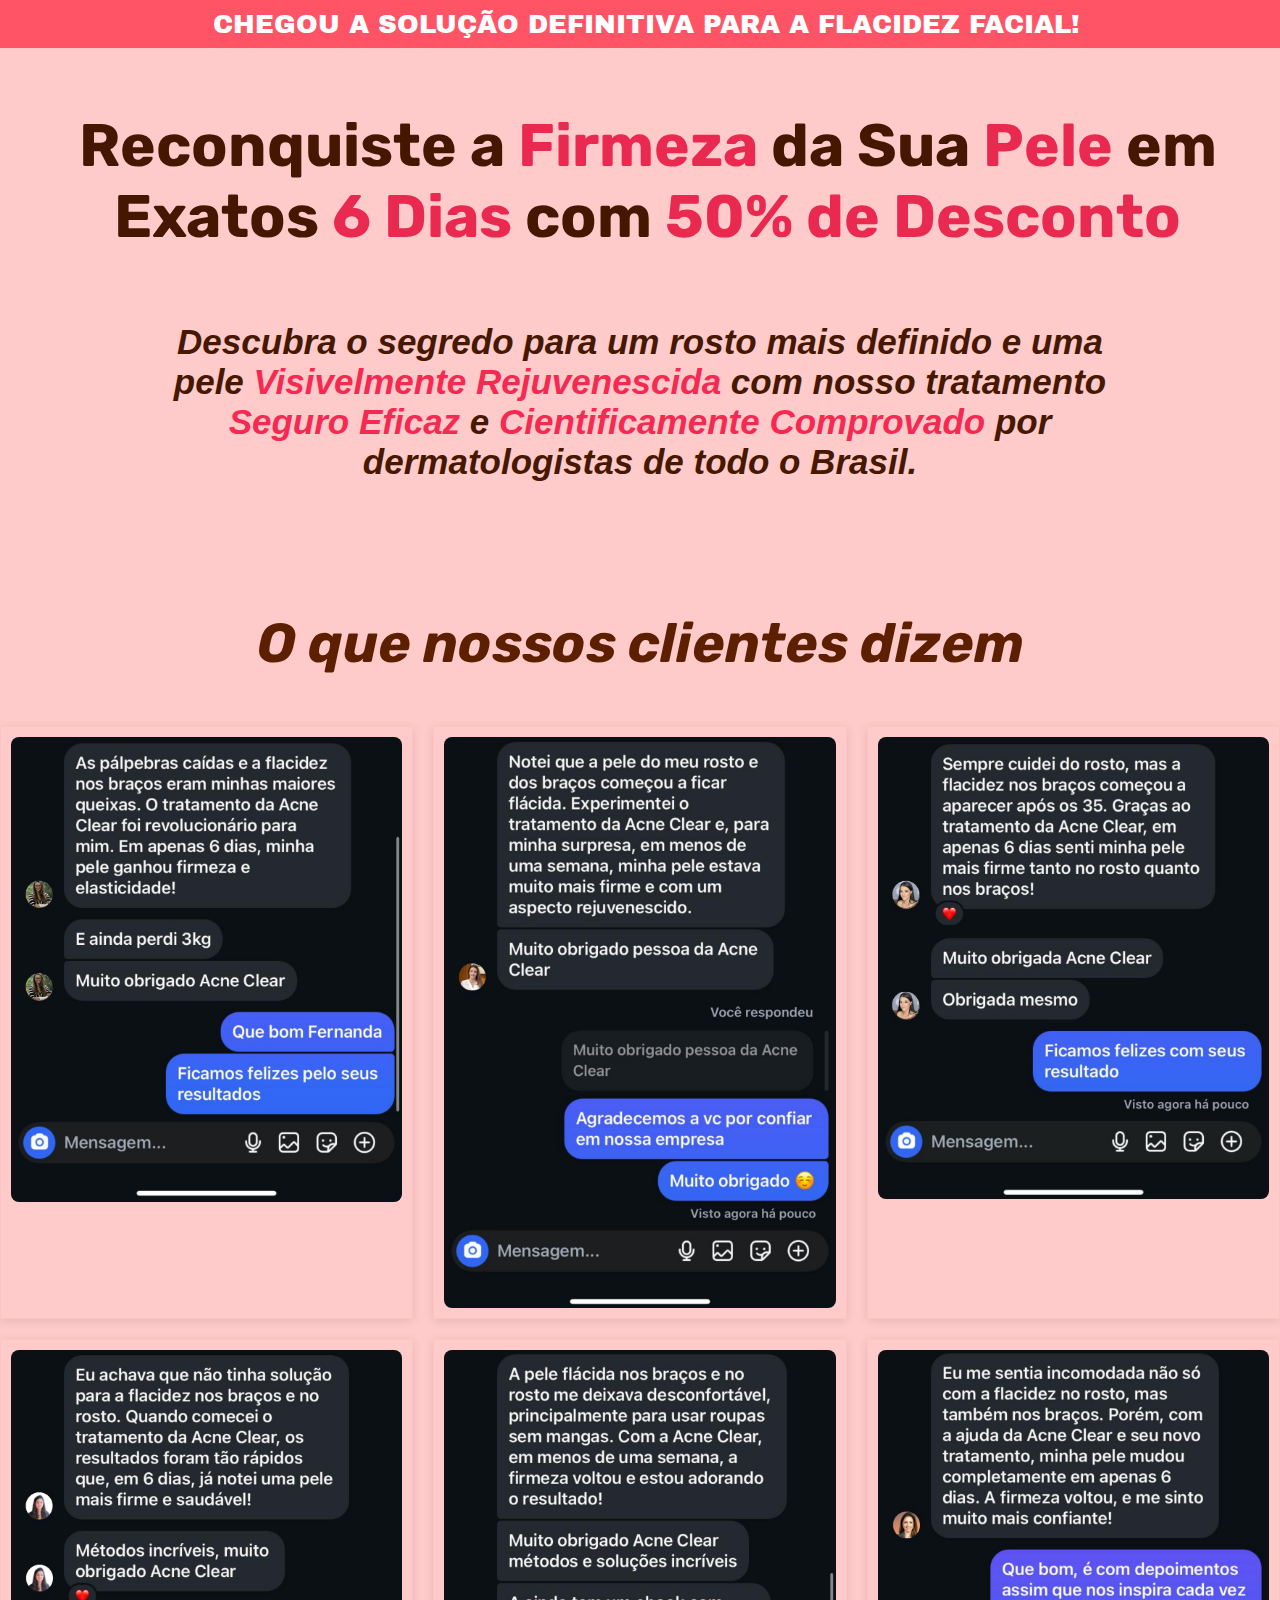
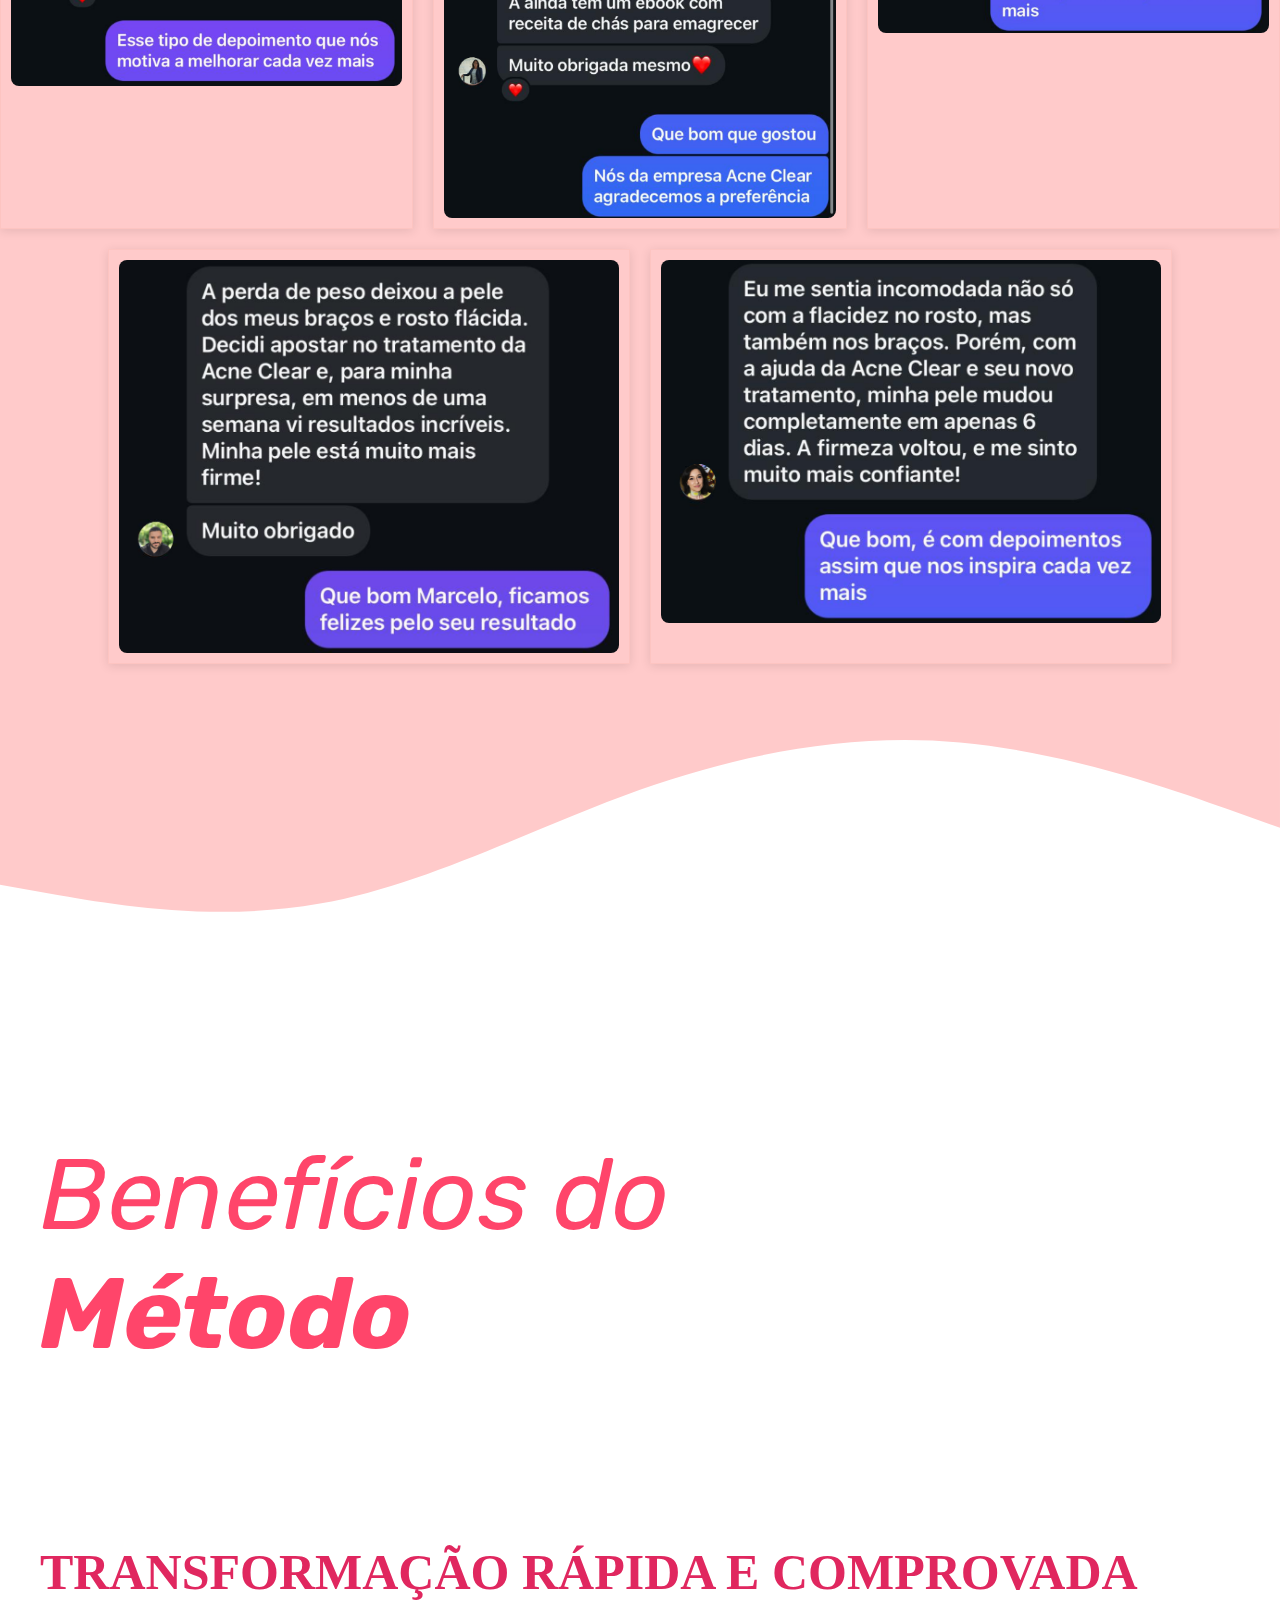
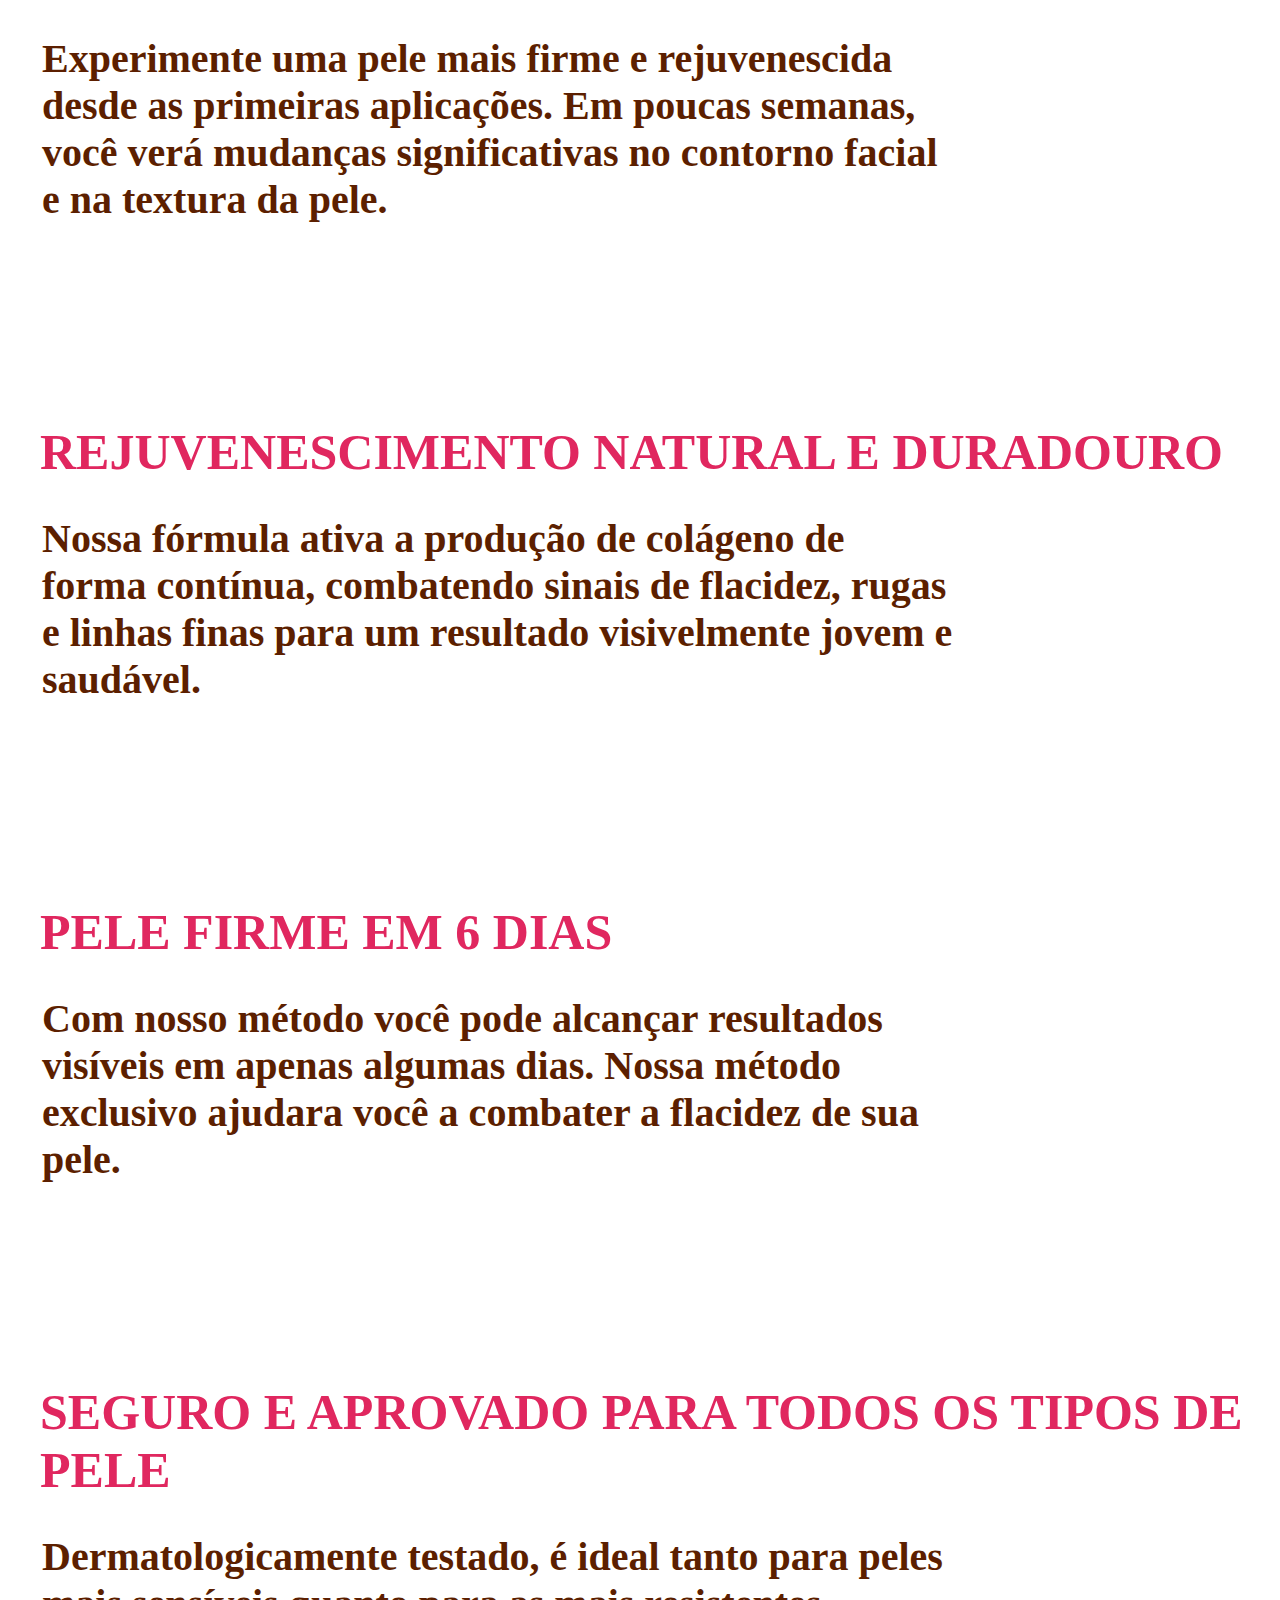
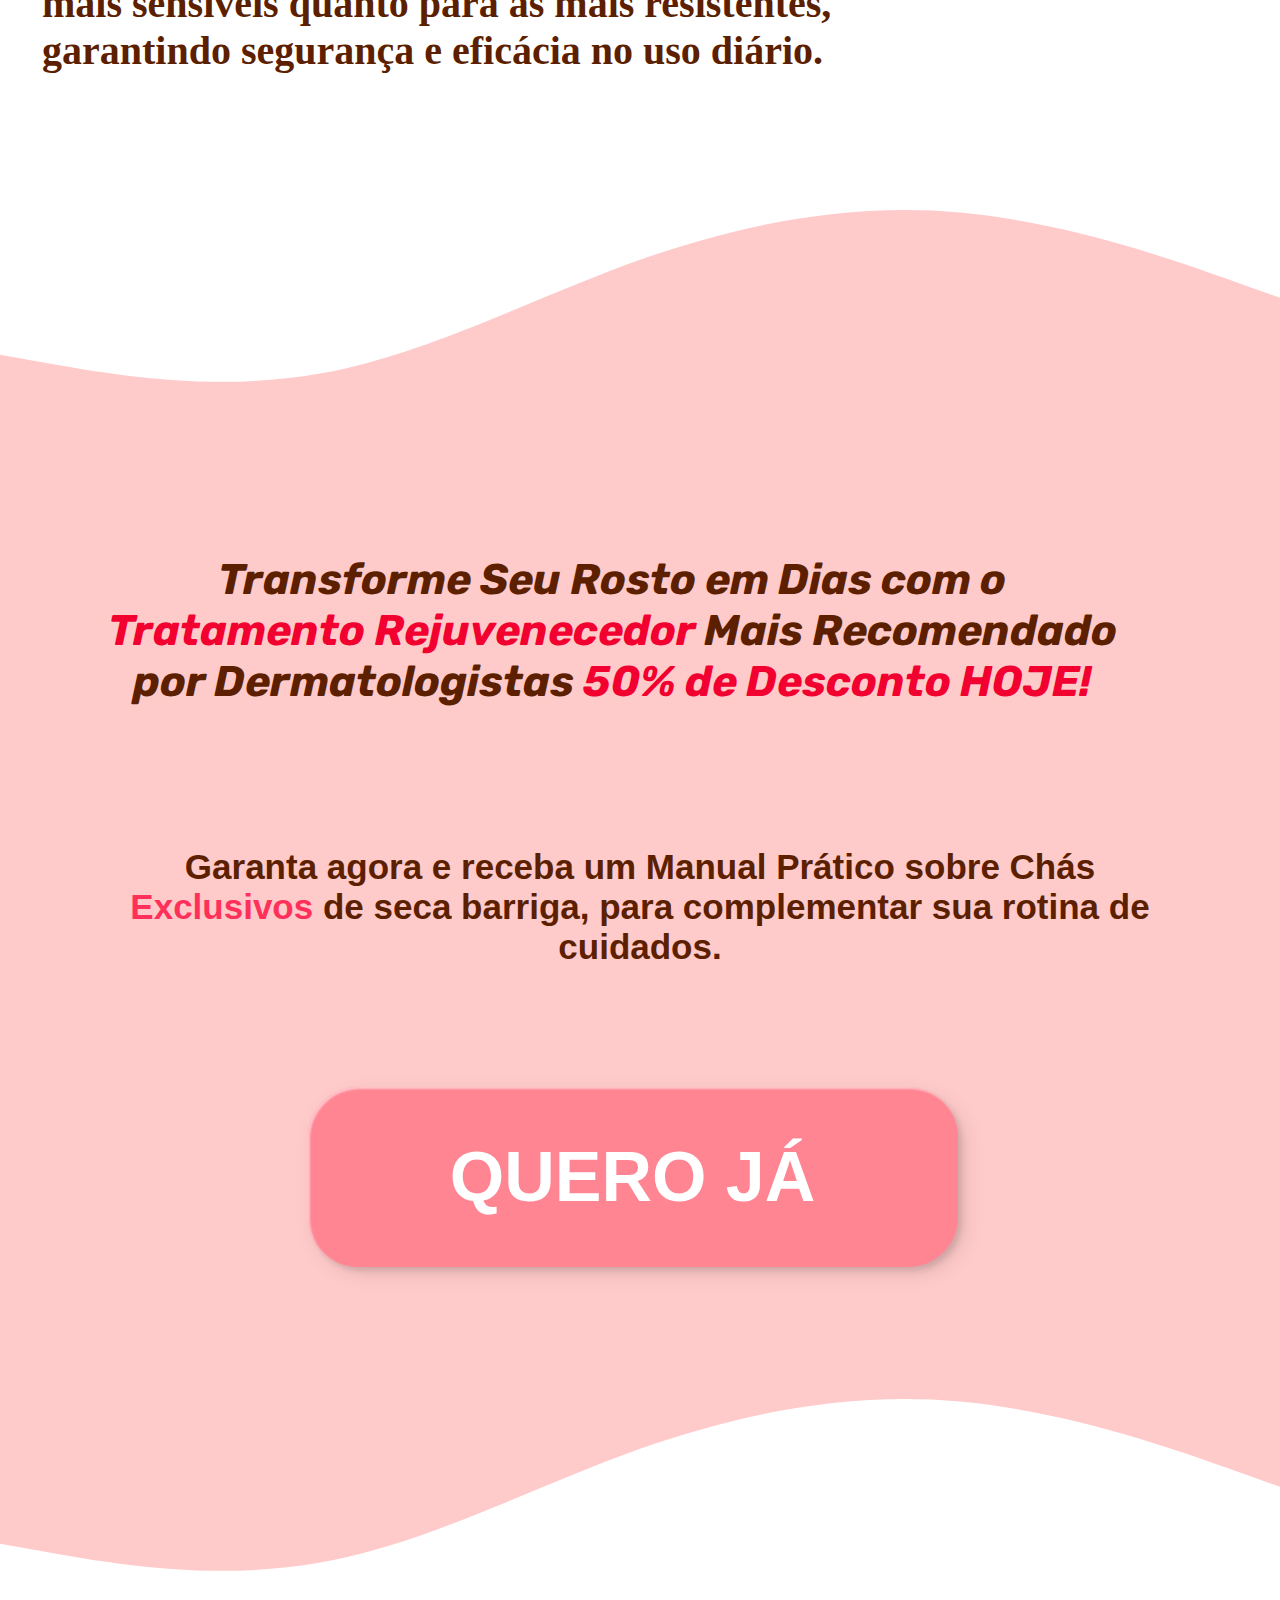
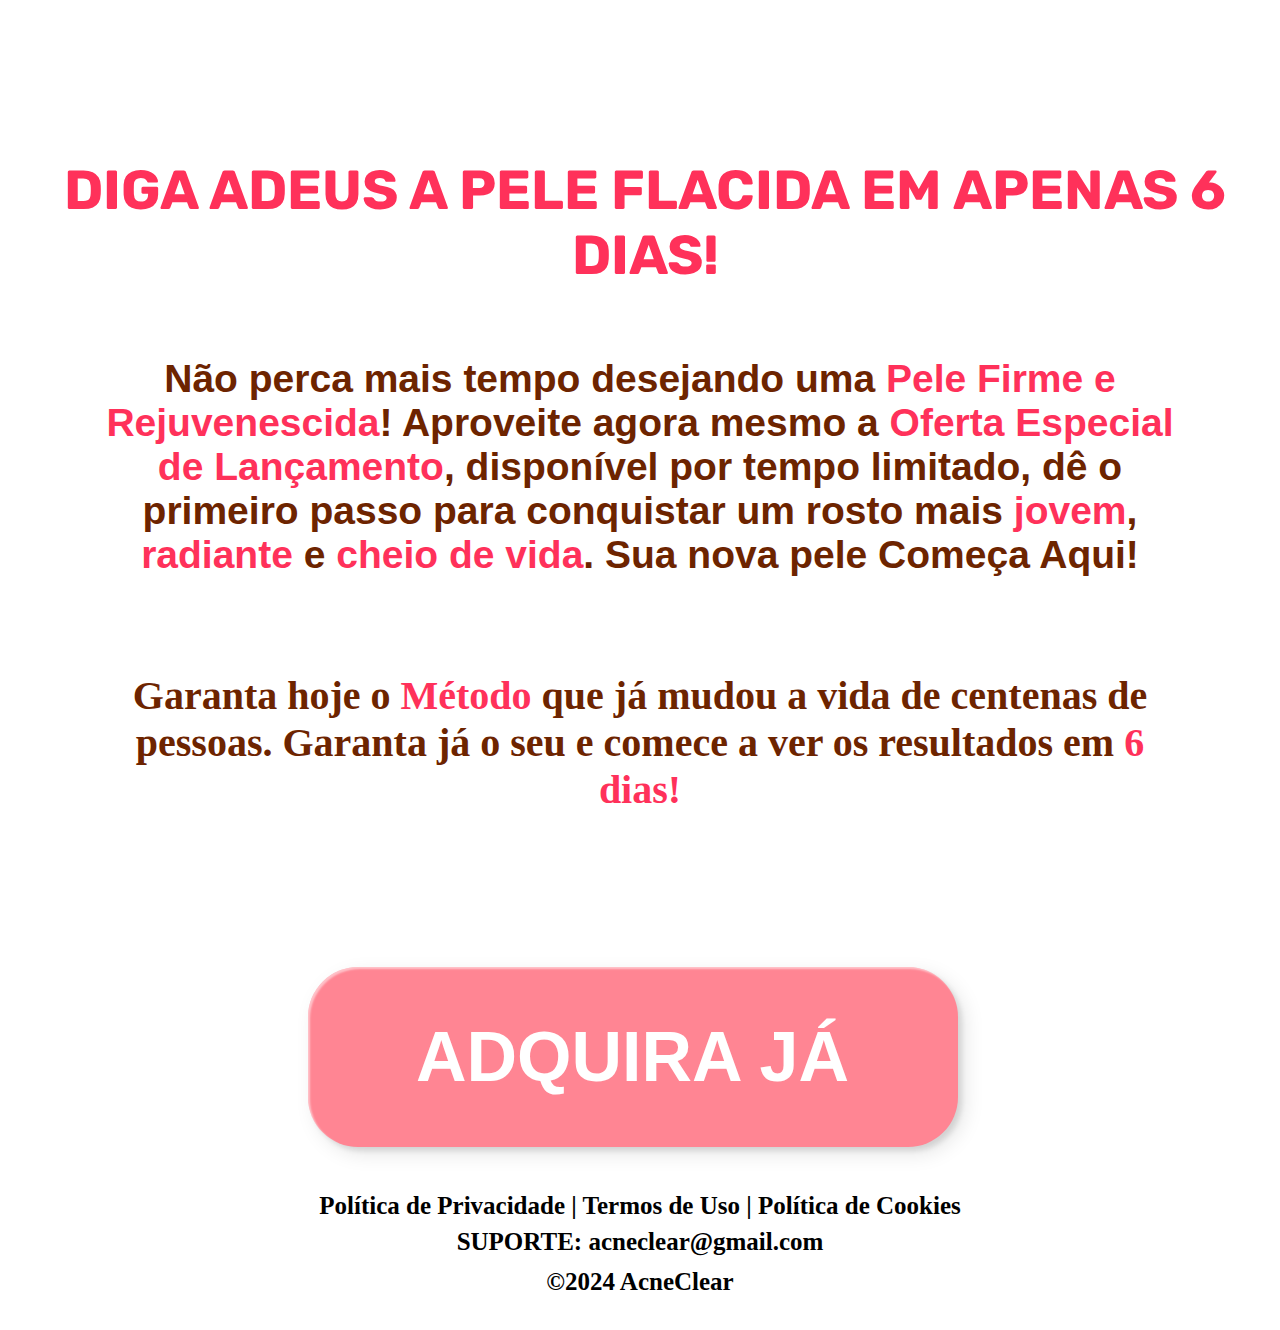
<file: index.html>
<html>
<head>

  <link rel="preconnect" href="https://fonts.googleapis.com">
  <link rel="preconnect" href="https://fonts.gstatic.com" crossorigin>
  <link href="https://fonts.googleapis.com/css2?family=Rubik:ital,wght@0,300..900;1,300..900&display=swap" rel="stylesheet">



     <!--chama o css-->
     <link rel="stylesheet" href="acneclear.css">

     <!--design responsivo-->
     <meta name="viewport" content="width-device-width, initial-scale-1.0, shrink-to-fit">

     <!--Tag que permite que as palavras tenham acentuação-->
     <meta charset=" UTF-8">

      <!--dominio da pagina-->
     <title>acneclear/pele_firme</title>


 <!--Desing responsivo-->
    <style>
 
      button {
        font-size: 70px
      }

      body {
      background-color: #ffcaca;
      background-repeat: no-repeat;
      background-size: cover;
      background-position: center center;
      }


      @media screen and (max-width: 768px){
          body{
            background-image: linear-gradient(#f4cbc9,#f4cbc9);
           
          }
      }
     
      
      @media screen and (max-width: 600px){
          body{
            background-image: linear-gradient(#ffc7c7,#ffc7c7);
          }
      }

     ul{
         list-style: none;
         display: flex;
        justify-content: space-evenly;
        
     }

     /* Borda do vídeo */
      video{
     border: 2px solid black 2px;
      padding: 10px;
     }


    </style>
  
</head>
  <body>

    <center>
      <div class="div-com-nome">
       <div class="nome">Chegou a Solução Definitiva para a Flacidez Facial!</div>
     </div>
   </center>


    <!--Div com o titulo da pagina-->
      <div class="top">


    <center>
  <!--titulo da pagina-->
     
       <h1 style="font-size: 60px; 
       color: #461700; 
       font-family: Rubik, serif;
       font-optical-sizing: auto;
       font-style: normal;
       font-weight: 700;
       width: 95%;">Reconquiste a <span style="color:#e92950;">Firmeza</span> da Sua 
          <span style="color:#e92950;">Pele</span> em Exatos <span style="color:#e92950;">6 Dias</span>
          com <span style="color:#e92950;"> 50% de Desconto </span></h1> 
    </center>
    </div>
 


  <div class="top1">
  <center>
    <h2 class="che">Descubra o segredo para um rosto mais definido e uma pele 
      <span style="color:#f52951;">Visivelmente Rejuvenescida</span> com nosso tratamento <span style="color:#f52951;">Seguro</span>
      <span style="color:#f52951;">Eficaz</span> e <span style="color:#f52951;">Cientificamente Comprovado</span> 
      por dermatologistas de todo o Brasil.</h2>

  </center>
  </div>


<section class="depoimentos">
  <h2 style="font-size: 55px; margin-bottom: 50px; margin-top: 50px;
   color: #5c1f00; font-family: Rubik, sans-serif;font-style: italic;">O que nossos clientes dizem</h2>

  <div class="depoimentos-container">
    
    <div class="depoimento">
        <img src="Depoimento 1 fla.png" alt="Depoimento 1">
    </div>
    <div class="depoimento">
        <img src="Depoimento 2 fla.png" alt="Depoimento 2">
    </div>
    <div class="depoimento">
        <img src="Depoimento 3 fla.png" alt="Depoimento 3">
    </div>
    <div class="depoimento">
      <img src="Depoimento 4 fla.png" alt="Depoimento 4">
    </div>
    <div class="depoimento">
      <img src="Depoimento 5 fla.png" alt="Depoimento 3">
   </div>
   <div class="depoimento">
    <img src="Depoimento 6 fla.png" alt="Depoimento 3">
    </div>
    <div class="depoimento">
     <img src="Depoimento 7 fla.png" alt="Depoimento 3">
      </div>
     <div class="depoimento">
    <img src="Depoimento 8 fla.png" alt="Depoimento 3">
  </div>
</div>
</section>


<div class="cor">
  <svg xmlns="http://www.w3.org/2000/svg" viewBox="0 0 1440 320">
    <path fill="#ffcaca" fill-opacity="1" d="M0,192L60,202.7C120,213,240,235,360,213.3C480,192,600,128,720,85.3C840,43,960,21,1080,32C1200,43,1320,85,1380,106.7L1440,128L1440,0L1380,0C1320,0,1200,0,1080,0C960,0,840,0,720,0C600,0,480,0,360,0C240,0,120,0,60,0L0,0Z"></path>
  </svg>
</div>



<div class="cor">

<!--BENEFÍCIOS-->


<div class="container-c">
  <div class="top2">
  <h1 class="text">Benefícios do <b>Método</b> </h1>

  <h2 class="custom-font"> TRANSFORMAÇÃO RÁPIDA E COMPROVADA</h2>
    <h3 class="me">
        Experimente uma pele mais firme e rejuvenescida desde as primeiras aplicações. 
        Em poucas semanas, você verá mudanças significativas no contorno facial e na textura da pele.
     </h3>
    </div>
  </div>
   
      

<!--DIV 2 (TRATAMENTO SEGURO E EFICAZ)-->
  
    <div class="container-c"> 
      <div class="top2">
      <h2 class="custom-font">REJUVENESCIMENTO NATURAL E DURADOURO</h2>

    <h3 class="me">
        Nossa fórmula ativa a produção de colágeno de forma contínua, combatendo sinais de flacidez, 
        rugas e linhas finas para um resultado visivelmente jovem e saudável.</h3>
      </div>
   </div>



<!--DIV 3 (PELE RADIANTE EM 3 DIAS)-->

  <div class="container-c">
    <div class="top2">
    <h2 class="custom-font">PELE FIRME EM 6 DIAS</h2>

     <h3 class="me">
      Com nosso método você pode alcançar resultados visíveis em apenas algumas dias.
      Nossa método exclusivo ajudara você a combater a flacidez de sua pele.
     </h3>
    </div>
  </div>


<!--DIV 4 (SINTA-SE CONFIANTE NOVAMENTE)-->
 
    <div class="container-c">
      <div class="top2">
      <h2 class="custom-font">SEGURO E APROVADO PARA TODOS OS TIPOS DE PELE</h2>

    <h3 class="me">
        Dermatologicamente testado, é ideal tanto para peles mais sensíveis quanto para as mais resistentes,
        garantindo segurança e eficácia no uso diário.
   </h3>

     </div>
    </div>
</div>
   

  <!--CODIGO DA ONDA-->
    <div class="cor">
      <svg xmlns="http://www.w3.org/2000/svg" viewBox="0 0 1440 320">
        <path fill="#ffcaca" fill-opacity="1" d="M0,192L60,202.7C120,213,240,235,360,213.3C480,192,600,128,720,85.3C840,43,960,21,1080,32C1200,43,1320,85,1380,106.7L1440,128L1440,320L1380,320C1320,320,1200,320,1080,320C960,320,840,320,720,320C600,320,480,320,360,320C240,320,120,320,60,320L0,320Z"></path>
      </svg>
    </div>
  

<section class="depoimentos">
  <h2 style="font-size: 43px; margin-bottom: 140px; color: #5c1f00; font-family: Rubik, 
  sans-serif; font-style: italic; width: 80%; margin-left: 100px;" >Transforme Seu Rosto em Dias com o 
  <span style="color:#f10030;">Tratamento Rejuvenecedor</span> Mais Recomendado por Dermatologistas 
  <span style="color:#f10030;">50% de Desconto HOJE!</span></h2>


<center>
  <h3 style="font-size: 35px; margin-bottom: 100px; color: #5c1f00;font-family: Anton SC, sans-serif ; width: 80%;">
    Garanta agora e receba um Manual Prático sobre Chás <span style="color:#ff315a;">Exclusivos</span> de seca barriga, para complementar sua rotina de cuidados.</h3>
</center>

<a style="text-decoration: none; font-size: 60px;"  href="https://pay.kiwify.com.br/TTO1grk">
  <button class="custom-btn btn-14"><b> QUERO JÁ </b></button>
  <p style="font-family: Andale Mono, monospace;"></p>
 </a>
</section>
 
</br>
</br>



<div class="cor">
  <svg xmlns="http://www.w3.org/2000/svg" viewBox="0 0 1440 320">
    <path fill="#ffcaca" fill-opacity="1" d="M0,192L60,202.7C120,213,240,235,360,213.3C480,192,600,128,720,85.3C840,43,960,21,1080,32C1200,43,1320,85,1380,106.7L1440,128L1440,0L1380,0C1320,0,1200,0,1080,0C960,0,840,0,720,0C600,0,480,0,360,0C240,0,120,0,60,0L0,0Z"></path>
  </svg>

<!--div do titulo -->

<div style="margin-left: 10px; margin-top: 100px; margin-bottom: 10px; font-size: 100px; color: #ff4a6e" class="header">
<div class="top4">
  <!-- 2 titulo-->
   <center>
     <h1 style="font-size: 55px; width: 95%;
     color: #ff315a; 
     font-family: Rubik, serif;
     font-optical-sizing: auto;
     font-style: normal;
     font-weight: 700;
     width: 95%;">DIGA ADEUS A PELE FLACIDA EM APENAS 6 DIAS!</h1>  
  </center>
  
</div>
    </div>
  
  <center> 
  
    
    <div class="main">
      
    <h2>Não perca mais tempo desejando uma <span style="color:#ff315a;">Pele Firme e Rejuvenescida</span>! 
        Aproveite agora mesmo a <span style="color:#ff315a;">Oferta Especial de Lançamento</span>, disponível por tempo limitado, 
        dê o primeiro passo para conquistar um rosto mais<span style="color:#ff315a;"> jovem</span>, <span style="color:#ff315a;">radiante</span> e <span style="color:#ff315a;">cheio de vida</span>. 
        Sua nova pele Começa Aqui!</h2>
    </br>

    <h2 style="font-size: 40px; font-family: Baskervville SC, serif;" >Garanta hoje o <span style="color:#ff315a;">Método</span> que já mudou a vida de centenas de pessoas.
     Garanta já o seu e comece a ver os resultados em <span style="color:#ff315a;">6 dias!</span></h2>
  </div>

    

      <a style="text-decoration: none; font-size: 60px;"  href="https://pay.kiwify.com.br/TTO1grk">
       <button class="custom-btn btn-14"><b> ADQUIRA JÁ </b></button>
       <p style="font-family: Andale Mono, monospace;"></p>
      </a>
  
  
      <h3 style="width: 70%; margin-bottom: -20px; font-size: 25px;"> Política de Privacidade | Termos de Uso | Política de Cookies</h3>
      <h3 style="width: 70%; margin-bottom: -20px; font-size: 25px;"> SUPORTE: acneclear@gmail.comㅤ</h3>
      <h3 style="width: 70%; margin-bottom: -20px; font-size: 25px; margin-top: 30px;"> ©2024 AcneClear</h3>
  
</br>
</br>
</br>


     </div>
    </form> 
  </body>
</html>
</file>
<file: acneclear.css>
@import url('https://fonts.googleapis.com/css2?family=Archivo+Black&display=swap');


/* Estilos para larguras maiores (desktop - acima de 768px) */
@media screen and (min-width: 768px) {
  header, nav, main, footer {
    max-width: 960px;
    margin: 0 auto;
  }

  nav ul {
    display: flex;
  }

  nav li {
    margin-right: 20px;
  }

  /* Estilos flexíveis para desktop */
  .div-com-nome,
  .top,
  .container-c
  .top1 {
    display: flex;
  }



/* PRIMEIRA DIV */
.text{
  font-size: 110px;
}
.custom-font{
  font-size: 70px;
}

.me{
  font-size: 50px;  
  width: 80%; 
}

  .top2 {
    display: flex;
    flex-direction: column;
  }
  .medi{
    font-size: 21px;
    width: 65%;
  }
  .custom{
    font-size: 32px;
  }
  .text1{
    font-size: 65px;
  }
 
  .mei{
    font-size: 65px;
  }
}


/* Estilos para celular (max-width: 1024px) */
@media (max-width: 1024px) {
  nav ul {
    flex-direction: column;
    align-items: center;
  }

  nav li {
    margin: 10px 0;
  }

  /* Texto menor para notebooks */
  body {
    font-size: 1.2vw; /* Texto proporcional e menor para notebooks */
  }




  .top1{
    
    font-size: 35px;
  }

/* PRIMEIRA DIV */
  .text2{
    font-size: 85px;
  }
  
  .text{
    font-size: 100px;
  }
  .custom-font{
    font-size: 40px;
  }

  .me{
    font-size: 25px;  
    width: 85%; 
  }

  

 /* SEGUNDA DIV */
  .text1{
    font-size: 90px;
  }
  .custom{
    font-size: 60px;
  }
  .medi{
    font-size: 20px;
    width: 76%;
  }
  

/* Responsividade dos DEPOIMENTOS */
@media (max-width: 768px) {
  .depoimento {
      flex: 1 1 45%; /* Depoimentos ficam lado a lado em telas menores */
      max-width: 100%;
  }
}

@media (max-width: 480px) {
  .depoimentos h2 {
      font-size: 1.5rem;
  }

  .depoimento {
      flex: 1 1 100%; /* Cada depoimento ocupa toda a largura da tela */
      padding: 10px;
      max-width: 100%;
  }

  .depoimento img {
      border-radius: 4px;
  }
}

  .text {
    font-size: 80px; /* Texto um pouco menor em notebooks */
  }
}

/* Estilos globais aplicáveis a todas as telas */
.div-com-nome,
.top,
.top2,
.custom,
.top3
.top4
.main {
  display: flex;
}

.top2,
.top3 {
  flex-direction: column;
}


div :id {
  width: 100px;
  height: 100px;
 display: inline-block;

 }
 

/*FINAL DA MIDIA*/



 body {
      background-repeat: no-repeat;
      background-size: cover;
      background-position: center center;
      margin: 0;
      padding: 0;
      box-sizing: border-box;
      overflow-x: hidden;
 }

 header {
  background-color: #333;
  color: white;
  padding: 10px 0;
  text-align: center;
 }
 
 .container-a{
  background-color: rgb(255, 0, 0);
  display: flex;
  flex-wrap: wrap;
  justify-content: space-between;
 
 }
 
 
 .container-b{
 background-color: rgb(0, 42, 255);
 display: flex;
  flex-wrap: wrap;
  justify-content: space-between;

 }

 .nome{

  font-family: 'Archivo Black', sans-serif; 


 }

 .cor{
 background-color: #ffffff;

}

.text{
  font-size: 100px;
   margin-bottom: 150px;
   margin-left: -30px; 
  color:#ff456a;
   width: 60%;
   font-family: "Rubik", sans-serif;
  font-weight: 400;
  font-style: italic;
 
}


.custom-font {
  margin-left: -30px; 
  margin-right: -33px;
  margin-top: 20px; 
  font-size: 50px;
  margin-bottom: 30px;
  font-family: "PT Serif", serif;
  font-weight: 700;
  font-style: normal;
  color: rgb(224, 39, 95)
  
}

.me{
    margin-left: -28px;
    margin-right: -25px;
    margin-top: 4px; 
    font-size: 40px; 
    display: inline-block; 
    width: 80%; 
    font-family: "Baskervville SC", serif;
    font-weight: 550;
    font-style: normal;
    color: #5c1f00
}



.text1{
  font-size: 75px;
  margin-bottom: 100px;
  margin-top: 70px;
  margin-left: 35px; 
  color: #ff456a;
  width: 70%;
  font-family: "Rubik", sans-serif;
  font-weight: 400;
  font-style: italic;
}

.custom {
  margin-left: 40px; 
  font-size: 50px;
  margin-bottom: 30px;
  font-family: "PT Serif", serif;
  font-weight: 700;
  font-style: normal;
  color: #e6264c
}

.med{
  margin-left: 40px;
  margin-right: -25px;
  margin-top: 4px; 
  font-size: 13px; 
  display: inline-block; 
  width: 80%; 
  font-family: "Baskervville SC", serif;
  font-weight: 550;
  font-style: normal;
  color: #5c1f00

}

.medi{
  margin-left: 40px;
  margin-right: -25px;
  margin-top: 4px; 
  font-size: 25px; 
  display: inline-block; 
  width: 72%; 
  font-family: "Baskervville SC", serif;
  font-weight: 550;
  font-style: normal;
  color: #6b2400

}



.text2{
  font-size: 80px;
  margin-bottom: 150px;
  margin-left: -30px; 
  color:#ff456a;
  width: 80%;
  font-family: "Rubik", sans-serif;
  font-weight: 400;
   font-style: italic;

}

.custom1{
  margin-left: -20px; 
  font-size: 35px;
  margin-bottom: 30px;
  font-family: "PT Serif", serif;
  font-weight: 700;
  font-style: normal;
  color: #e6264c

}
.mee {
  margin-top: 75px;
  margin-left: -20px; 
  font-size: 65px;
  margin-bottom: 45px;
  font-family:"Rubik", sans-serif;
  font-weight: 600;
  font-style: normal;
  color: #e2163f
}

.ter {
  margin-left: -0px; 
  margin-top: -40px;
  font-size: 45px;
  width: 50%;
  margin-bottom: 30px;
  font-family: "PT Serif", serif;
  font-weight: 500;
  font-style: normal;
  color: #792800

}


.mei {
  margin-top: -25px;
  font-size: 8px;
  font-family: "PT Serif", serif;
  font-weight: 500;
  font-style: italic;
  color: #272727
}

.top {
  margin-left: 15px;
   margin-top: 70px; 
   margin-bottom: 30px;
    color: #491a00; 
    font-size: 30px;
}


.stre {
  font-size: 70px;
  font-family: "PT Serif", serif;
  font-weight: 500;
  font-style: italic;
  color: #272727
}

.main{
  display: inline-block;
  width: 85%;
  font-size: 26;
  margin-bottom: 100px;
  color:#6d2400 ;
}


/*DEPOIMENTOS*/
.depoimentos {
  text-align: center;
  padding: 50px 0;
}

.depoimentos h2 {
  font-size: 2rem;
  margin-bottom: 20px;
  color: #333;
}

.depoimentos-container {
  display: flex;
  justify-content: center;
  flex-wrap: wrap;
  gap: 20px;
}

.depoimento {
  flex: 1 1 30%; /* Ajusta o tamanho dos depoimentos */
  max-width: 500px;
  min-width: 300px;
  border: 1px solid #fdc4c1;
  padding: 10px;
  background-color: rgb(255, 182, 182)c9;
  box-shadow: 0 2px 10px rgba(0, 0, 0, 0.1);
  transition: transform 0.3s;
}

.depoimento img {
  width: 100%;
  height: auto;
  border-radius: 8px;
}


  .div-com-nome{
  position: absolute;
  top: 0;
  left: 0;
  z-index: 999;
  justify-content: space-evenly;
  padding-top: 10px;
  padding-bottom: 10px;
  width: 101%;
  background-color: #ff5465;
  }

  .nome {
    font-size: 26px;
    color: white;
    text-transform: uppercase;
    }

  .che {
    width: 78%; 
    font-family: "Anton SC", sans-serif;
    font-weight: 600;
    font-style: italic;
    font-size: 35px;
    color: #461800;
    
}

.container-c {
  padding: 70px; /* Espaçamento interno */
  border-radius: 5px; /* Bordas arredondadas */
  justify-content: space-between;
 
}

.retiarar {
  margin: 0;
  padding: 0;
  width: 100%;
  height: auto;
  overflow: hidden; /* Isso garante que qualquer excesso seja cortado */
}

.retiarar svg {
  display: block;
  width: 100%;
  height: auto;
}

img, p{

display: inline-block;

}
.container{
  display: flex;
  align-items: center;
  flex-wrap: wrap;
  justify-content: space-around;

}

.container img {
  width: 30%; /* Ajuste a largura conforme necessário */
}

.opem{ 
  font-size: 55px;
  font-family:"Playfair Display", serif;
  font-optical-sizing: auto;
  font-weight: weight;
  font-style: normal;
  color: #3D1501;
}

h1 {
   font-family: 'Archivo Black', sans-serif;
  
}

h2 {

   font-family: 'Roboto', sans-serif;
}


body {
 background-image: linear-gradient(#ffc7c7)


}

body {
  background: #e0e5ec;
}

button {
  margin: 20px;
}
.custom-btn {
  width: 130px;
  height: 40px;
  color: #fff;
  border-radius: 5px;
  padding: 10px 25px;
  font-family: 'Lato', sans-serif;
  font-weight: 500;
  background: transparent;
  cursor: pointer;
  transition: all 0.3s ease;
  position: relative;
  display: inline-block;
   box-shadow:inset 2px 2px 2px 0px rgba(255,255,255,.5),
   7px 7px 20px 0px rgba(0,0,0,.1),
   4px 4px 5px 0px rgba(0,0,0,.1);
  outline: none;
}

.accordions{
  width:600px;
  margin:0 auto;
  border:1px solid #ccc;
}
.accordion-item input{
display:none;
}
.accordion-item label{
  display:block;
  border:1px solid #ccc;
  background:#e5e5e5;
  cursor:pointer;
padding:5px 3px;
}
.accordion-content{
  height: 0px;
  overflow: hidden;
  -webkit-transition: height 0.3s ease-in-out;
  -moz-transition: height 0.3s ease-in-out;
  -o-transition: height 0.3s ease-in-out;
  -ms-transition: height 0.3s ease-in-out;
  transition: height 0.3s ease-in-out;
}
[id^=accordion]:checked ~ .accordion-content {
  height: 100px;
}


/* Botão CSS */
.btn-14 {
  background: rgb(0, 0, 0);
  border: none;
  z-index: 1;
}


.btn-14:after {
  position: absolute;
  content: "";
  width: 100%;
  height: 0;
  top: 0;
  left: 0;
  z-index: -1;
  border-radius: 5px;
  background-color: #ff0011;
  background-image: linear-gradient(315deg,  #ff6d7c 0%,  #ff707e );
   box-shadow:inset 2px 2px 2px 0px rgba(255,255,255,.5)
   7px 7px 20px 0px rgba(0,0,0,.1),
   4px 4px 5px 0px rgba(0,0,0,.1);
  transition: all 0.3s ease;
}



.btn-14:hover {
  color: #000;
}
.btn-14:hover:after {
  top: auto;
  bottom: 0;
  height: 100%;
}
.btn-14:active {
  top: 2px;
}

.btn-16:hover {
  color: #000;
}
.btn-16:hover:after {
  left: auto;
  right: 0;
  width: 100%;
}
.btn-16:active {
  top: 2px;
}

body {
   background: #e0e5ec;
 }
 
 button {
   margin: 20px;
 }
 .custom-btn {
   width: 650px;
   height: 180px;
   color: #fff;
   border-radius: 50px;
   padding: 10px 25px;
   font-family: 'Lato', sans-serif;
   font-weight: 500;
   background: transparent;
   cursor: pointer;
   transition: all 0.3s ease;
   position: relative;
   display: inline-block;
    box-shadow:inset 2px 2px 2px 0px rgba(255,255,255,.5),
    7px 7px 20px 0px rgba(0,0,0,.1),
    4px 4px 5px 0px rgba(0,0,0,.1);
   outline: none;
 }
 
 .btn-14 {
   background: #ff8593;
   border: none;
   z-index: 1;
 }
 .btn-14:after {
   position: absolute;
   content: "";
   width: 100%;
   height: 0;
   top: 0;
   left: 0;
   z-index: -5;
   border-radius: 40px;
   background-color: #fd9d6d;
   background-image: linear-gradient(315deg,  #ff808c #ff808c,  #ff808c);
    box-shadow:inset 2px 2px 2px 0px rgba(255,255,255,.5)
    7px 7px 20px 0px rgba(0,0,0,.1),
    4px 4px 5px 0px rgba(0,0,0,.1);
   transition: all 0.3s ease;
 }
 .btn-14:hover {
   color: #000000;
 }
 .btn-14:hover:after {
   top: auto;
   bottom: 0;
   height: 100%;
 }
 .btn-14:active {
   top: 2px;
 }
 
 .btn-16:hover {
   color: #000;
 }
 .btn-16:hover:after {
   left: auto;
   right: 0;
   width: 100%;
 }
 .btn-16:active {
   top: 2px;
 }

 video {

  border-radius: 10px;

 }
</file>
